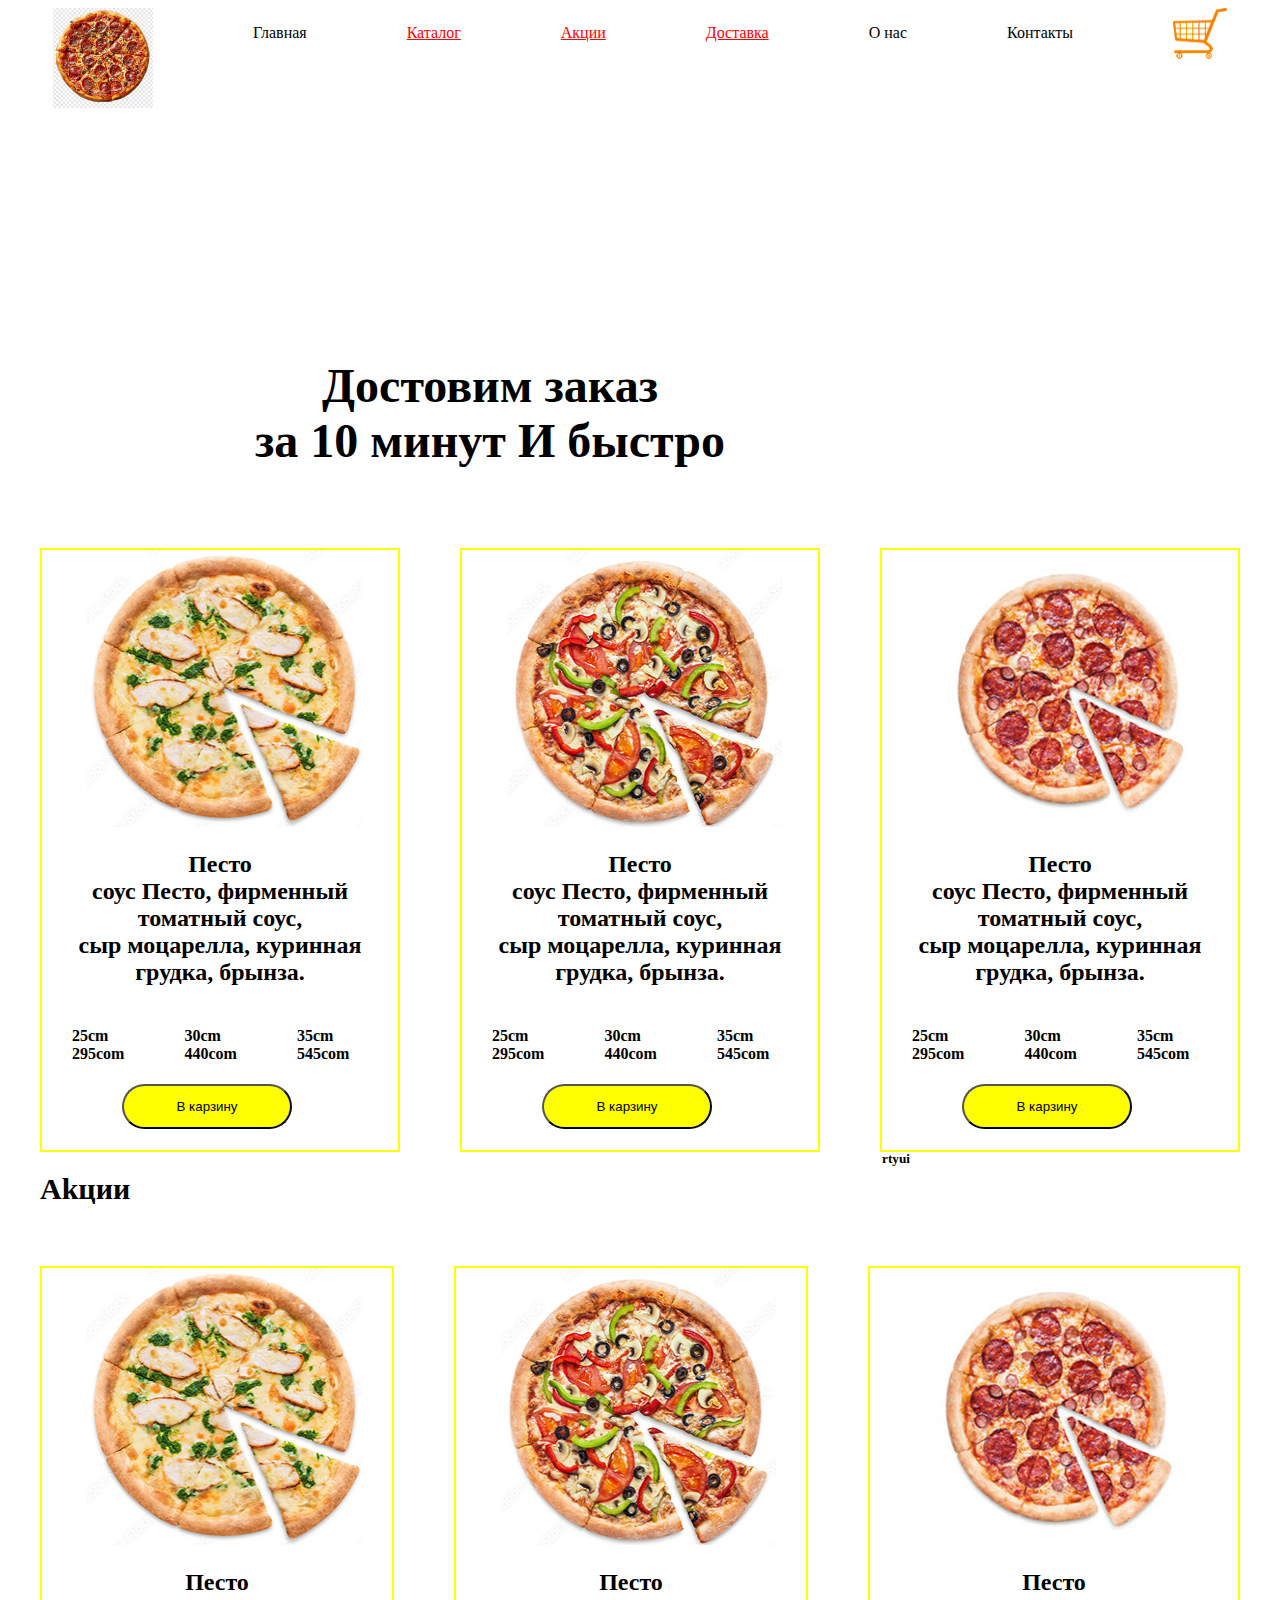
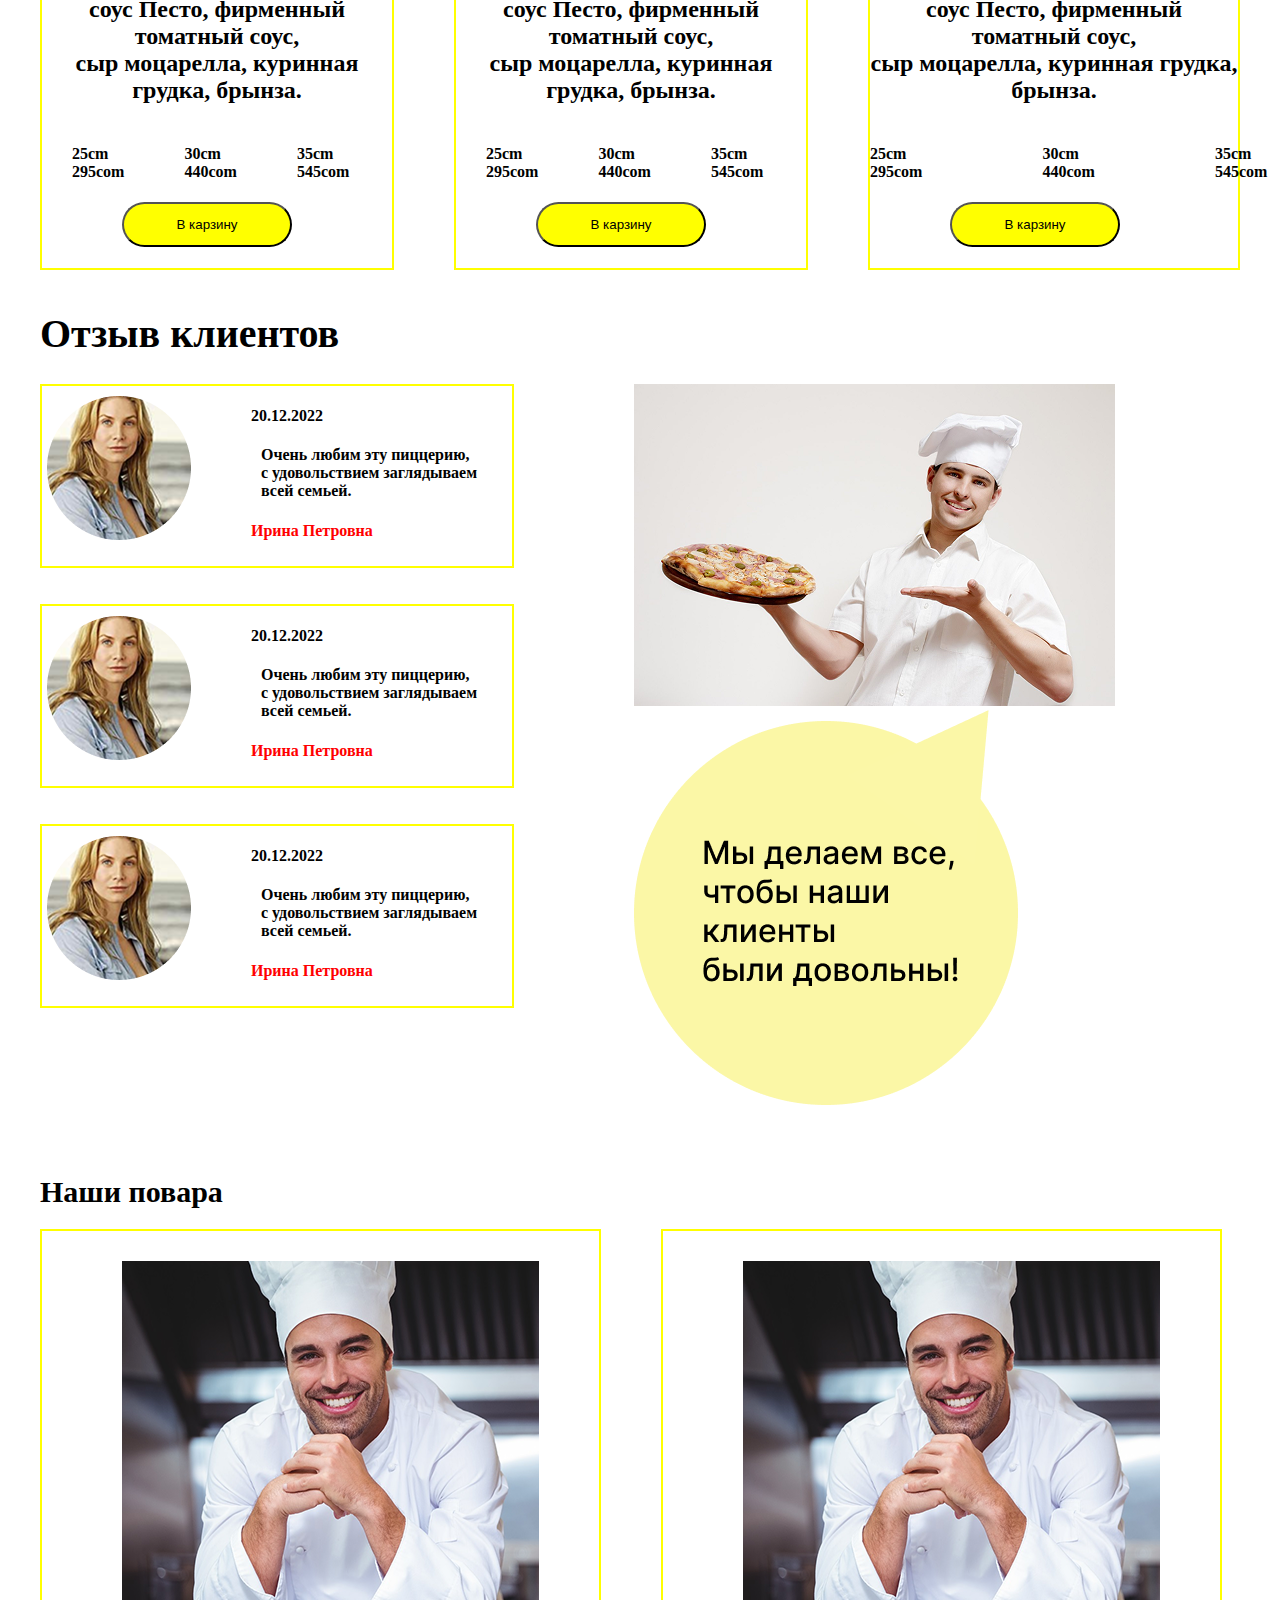
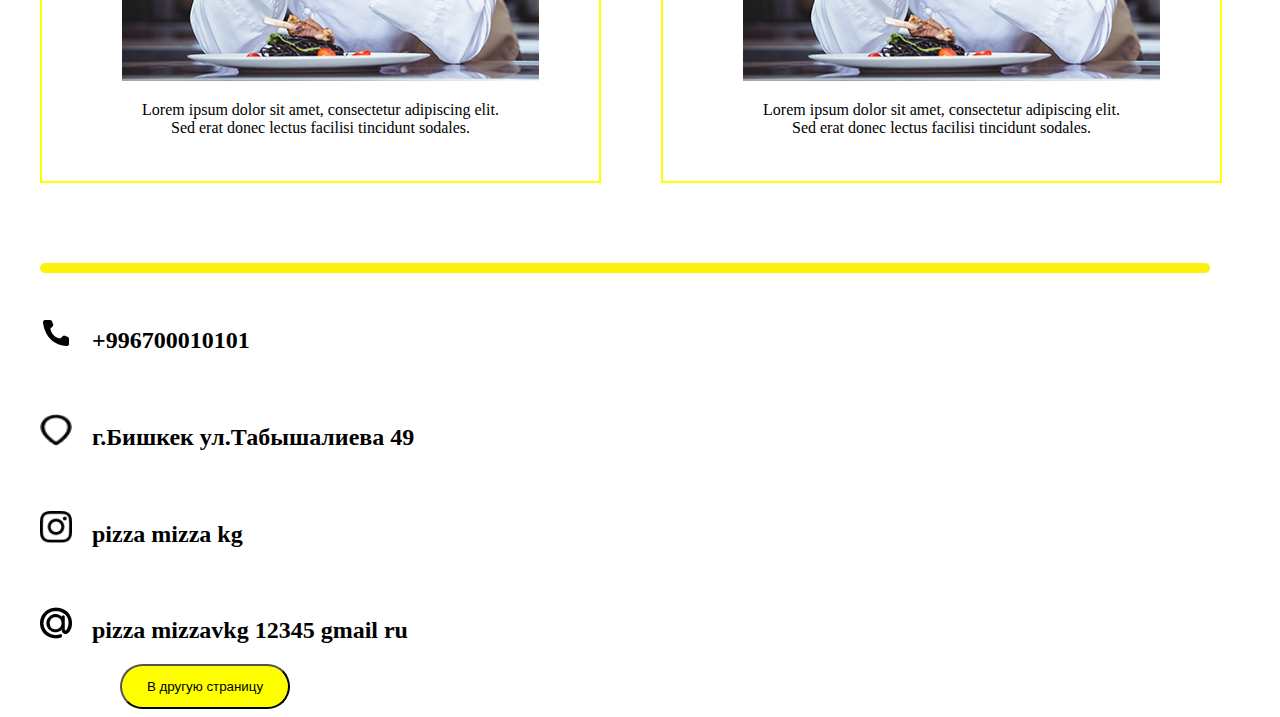
<file: index.html>
<!DOCTYPE html>
<html lang="en">
<head>
    <meta charset="UTF-8">
    <meta name="viewport" content="width=device-width, initial-scale=1.0">
    <title>pizza</title>
    <link rel="stylesheet" href="./style.css">
</head>
<body>
    <he Дader>
        <div class="conteiner">

            
            <div class="box">
<img class="img-1" src="./delicious-pepperoni-pizza-culinary-delight_632498-24206.jpg" alt="">

<p>Главная </p>

<a href="./Elnar.html">
    <p>Каталог </p>
</a>
    <a href="./Акции.html">
 <p>Акции </p>
 </a>
 <a href="./Доставка.html">
  <p>  Доставка </p>
  </a>
 <p>О нас </p>
  <p> Контакты </p>
<img class="img-2" src="./image 10.png" alt="">

</div>

<h2 class="rop">Достовим заказ <br> 
за 10 минут И быстро</h2>



        </div>
    </he>

<div class="conteiner">

<div class="content">
<div class="boxes">
<div class="box-11">
<img class="img-11" src="./1000_F_307651456_Ld5Ws5xwq3T1gevk2cNhkKcbvT24Ptab 1 (2).png" alt="">

<h2>Песто <br>
соус Песто, фирменный томатный соус, <br>
сыр моцарелла, куринная грудка, брынза.</h2>

<div class="boxes-12">

<div class="box-12">
<h4> 25cm <br>
      295com</h4>
</div>

<div class="box-13">
<h4> 30cm <br>
    440com</h4>
</div>

<div class="box-14">
<h4> 35cm <br>
    545com</h4>
</div>



</div>

<button>В карзину </button>

</div>


<div class="box-11">
<img class="img-11" src="./1000_F_307651812_yiydVwvUeeZlTCuUs4E2aqsUMUlwIo86 1.png" alt="">

<h2>Песто <br>
соус Песто, фирменный томатный соус, <br>
сыр моцарелла, куринная грудка, брынза.</h2>

<div class="boxes-12">

<div class="box-12">
<h4> 25cm <br>
      295com</h4>
</div>

<div class="box-13">
<h4> 30cm <br>
    440com</h4>
</div>

<div class="box-14">
<h4> 35cm <br>
    545com</h4>
</div>



</div>

<button>В карзину </button>

</div>

<div class="box-11">
<img class="img-11" src="./240_F_307893810_MouekcWxTnp3jGmtbTXut7b1jMTThqru 1.png" alt="">

<h2>Песто <br>
соус Песто, фирменный томатный соус, <br>
сыр моцарелла, куринная грудка, брынза.</h2>

<div class="boxes-12">

<div class="box-12">
<h4> 25cm <br>
      295com</h4>
</div>

<div class="box-13">
<h4> 30cm <br>
    440com</h4>
</div>

<div class="box-14">
<h4> 35cm <br>
    545com</h4>
</div>



</div>

<button>В карзину </button>

<h5>rtyui</h5>
</div>




</div>


</div>


<H1>Akции</H1>

<div class="content">
<div class="boxes">
<div class="box-11">
<img class="img-11" src="./1000_F_307651456_Ld5Ws5xwq3T1gevk2cNhkKcbvT24Ptab 1 (2).png" alt="">

<h2>Песто <br>
соус Песто, фирменный томатный соус, <br>
сыр моцарелла, куринная грудка, брынза.</h2>

<div class="boxes-12">

<div class="box-12">
<h4> 25cm <br>
      295com</h4>
</div>

<div class="box-13">
<h4> 30cm <br>
    440com</h4>
</div>

<div class="box-14">
<h4> 35cm <br>
    545com</h4>
</div>



</div>

<button>В карзину </button>

</div>


<div class="box-11">
<img class="img-11" src="./1000_F_307651812_yiydVwvUeeZlTCuUs4E2aqsUMUlwIo86 1.png" alt="">

<h2>Песто <br>
соус Песто, фирменный томатный соус, <br>
сыр моцарелла, куринная грудка, брынза.</h2>

<div class="boxes-12">

<div class="box-12">
<h4> 25cm <br>
      295com</h4>
</div>

<div class="box-13">
<h4> 30cm <br>
    440com</h4>
</div>

<div class="box-14">
<h4> 35cm <br>
    545com</h4>
</div>



</div>

<button>В карзину </button>

</div>

<div class="box-11">
<img class="img-11" src="./240_F_307893810_MouekcWxTnp3jGmtbTXut7b1jMTThqru 1.png" alt="">

<h2>Песто <br>
соус Песто, фирменный томатный соус, <br>
сыр моцарелла, куринная грудка, брынза.</h2>

<div class="boxes-1">

<div class="box-12">
<h4> 25cm <br>
      295com</h4>
</div>

<div class="box-13">
<h4> 30cm <br>
    440com</h4>
</div>

<div class="box-14">
<h4> 35cm <br>
    545com</h4>
</div>



</div>

<button>В карзину </button>

</div>


    

</div>

</div>

<h1 class="h1-2">Отзыв клиентов</h1>

<div class="boxes-1">
<div class="box-2">
    <div class="box-eee">
        <img class="img-3" src="./Ellipse 3.png" alt="">
        <div class="text">
<h4>20.12.2022</h4>
<h4 class="h4-1">Очень любим эту пиццерию, <br> с удовольствием заглядываем всей семьей.</h4>
<h4 class="h4-2">Ирина Петровна</h4>
</div>

    </div>

<br>
<br>
    <div class="box-eee">
        <img class="img-3" src="./Ellipse 3.png" alt="">
        <div class="text">
<h4>20.12.2022</h4>
<h4 class="h4-1">Очень любим эту пиццерию, <br> с удовольствием заглядываем всей семьей.</h4>
<h4 class="h4-2">Ирина Петровна</h4>
</div>

    </div>

    
    <br>
    <br>

    <div class="box-eee">
        <img class="img-3" src="./Ellipse 3.png" alt="">
        <div class="text">
<h4>20.12.2022</h4>
<h4 class="h4-1">Очень любим эту пиццерию, <br> с удовольствием заглядываем всей семьей.</h4>
<h4 class="h4-2">Ирина Петровна</h4>
</div>


</div>


    </div><div class="box-1">
        <img src="./image 11 (1).png" alt="">
        <img src="./Group 2.png" alt="">
    </div>

    
</div>

<h1> Наши повара</h1>
<div class="boxes-2">
    
    <div class="box-100">
        
        
<img class="img-77" src="./image 5 (1).png" alt="">

<p class="p-111">Lorem ipsum dolor sit amet, consectetur adipiscing elit. <br> Sed erat donec lectus facilisi tincidunt sodales.</p>

    </div>

    <div class="box-100">
        
<img class="img-77" src="./image 5 (1).png" alt="">

<p class="p-111">Lorem ipsum dolor sit amet, consectetur adipiscing elit. <br> Sed erat donec lectus facilisi tincidunt sodales.</p>

    </div>


</div>



<img class="img-777" src="./Rectangle 14.png" alt="">



<div class="box-555">
<img class=" img-888" src="./carbon_phone-filled.png" alt="">
<h2 class="h2-666">+996700010101</h2>

</div>


<div class="box-555">
<img class="img-888" src="./Vector (3).png" alt="">
<h2 class="h2-666">г.Бишкек ул.Табышалиева 49</h2>


</div>

<div class="box-555">
<img class="img-888" src="./Vector (4).png" alt="">
<h2 class="h2-666">pizza mizza kg</h2>


</div>


<div class="box-555">
<img class="img-888" src="./Vector (5).png" alt="">
<h2 class="h2-666">pizza mizzavkg 12345 gmail ru</h2>


</div>


<a href="./Elnar.html">
<button class="button-2">В другую страницу</button>
</a>
</div>




</body>
</html>
</file>
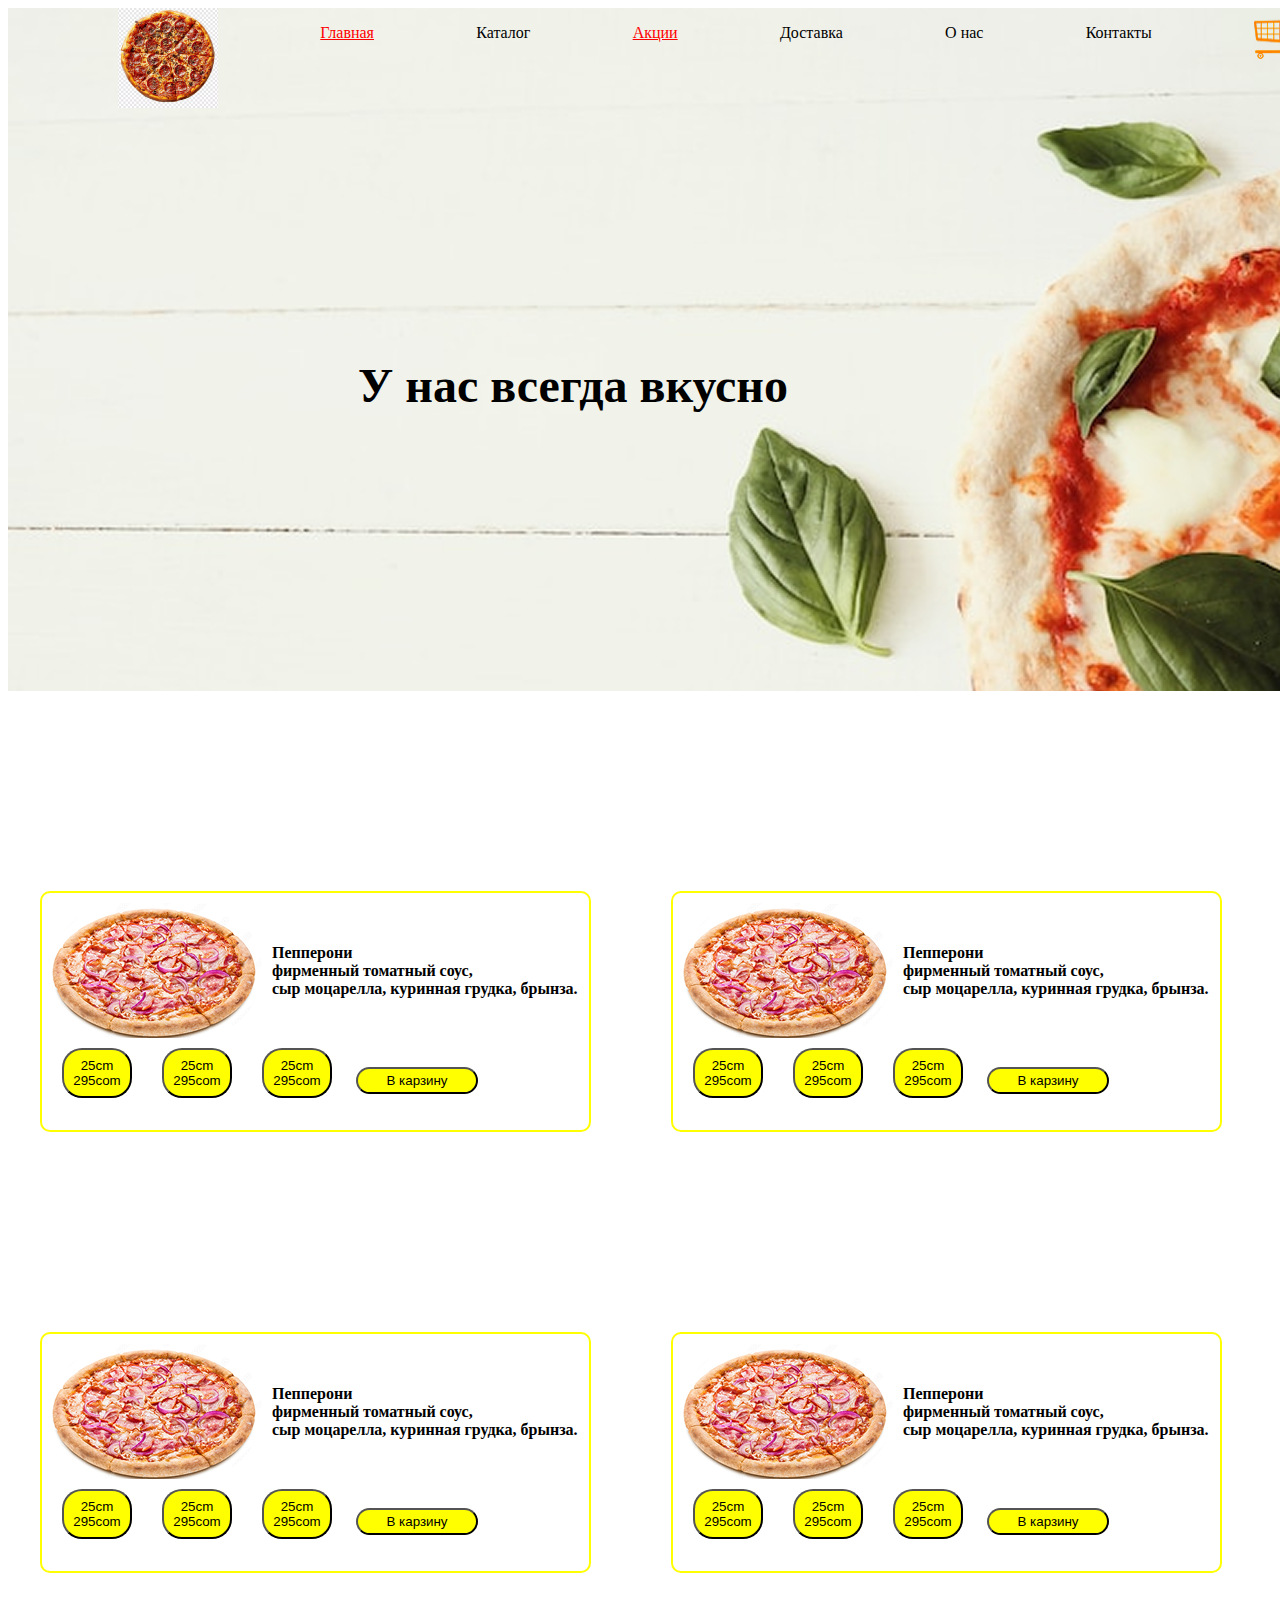
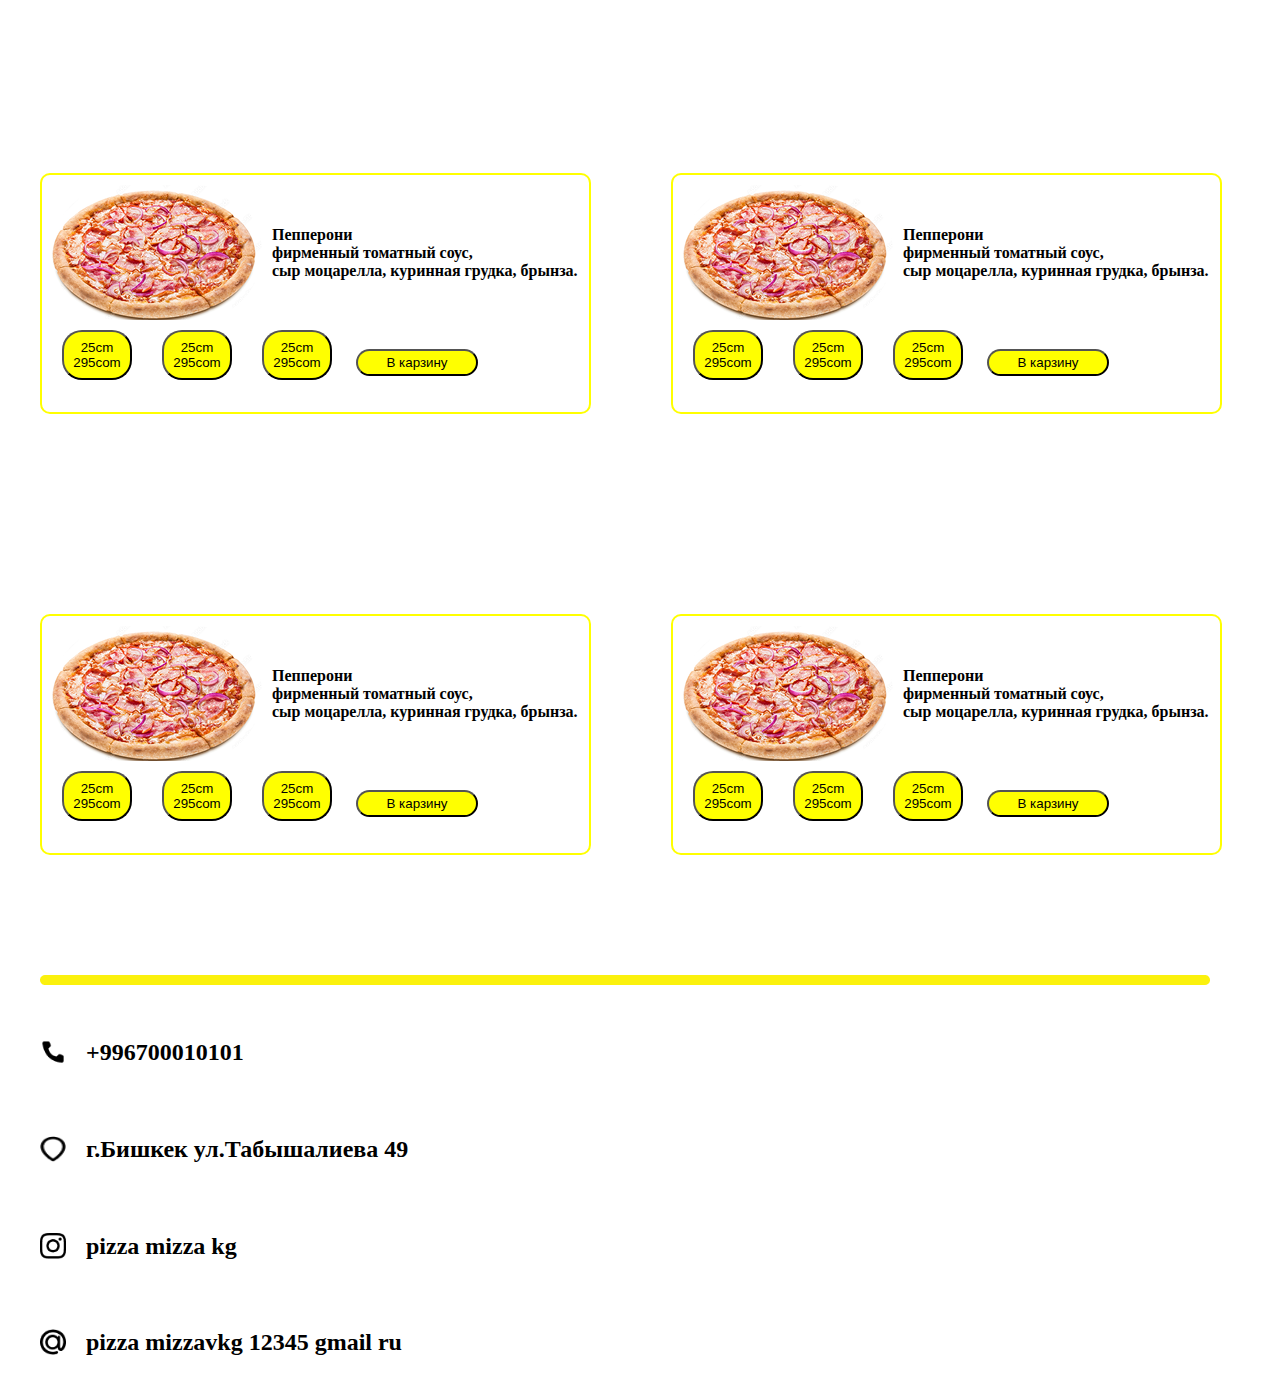
<file: Elnar.html>
<!DOCTYPE html>
<html lang="en">
<head>
    <meta charset="UTF-8">
    <meta name="viewport" content="width=device-width, initial-scale=1.0">
    <title>pizza</title>
    <link rel="stylesheet" href="./Elnar.css">
    <link rel="shortcut icon" href="./1000_F_307651456_Ld5Ws5xwq3T1gevk2cNhkKcbvT24Ptab 1 (2).png" type="image/x-icon">

</head>
<body>

    <header>
        <div class="conteiner">   
            <div class="box">
                <img class="img-1" src="./delicious-pepperoni-pizza-culinary-delight_632498-24206.jpg" alt="">
              
                    <a href="./index.html">
                    <p>Главная </p>
                    </a>
                </a>
                <p>Каталог </p>
                <a href="./Акции.html">
                 <p>Акции </p>
                 </a>
                  <p>  Доставка </p>
                   <p>О нас </p>
                    <p> Контакты </p>
                    <img class="img-2" src="./image 10.png" alt="">
            </div>
<h2 class="h2-1">У нас всегда вкусно</h2>





        </div>

        
 
    
    </header>
    <div class="conteiner">

        <div class="box-1111">
       <div class="box-elnar">

<div class="box-2">

<img class="img-999" src="./image 4.png" alt="">

<div class="box-745">
<h4>Пепперони <br>
фирменный томатный соус, <br>
сыр моцарелла, куринная грудка, брынза.</h4>
</div>
</div>

<div class="box-fff">
<div class="box-3">
    <button>25cm <br>
            295com </button>
</div>

<div class="box-3">
    <button>25cm <br>
            295com </button>
</div>

<div class="box-3">
    <button>25cm <br>
            295com </button>

            <button class="btn-555">В карзину </button>
</div>




</div>

</div>


       <div class="box-elnar">

<div class="box-2">

<img class="img-999" src="./image 4.png" alt="">

<div class="box-745">
<h4>Пепперони <br>
фирменный томатный соус, <br>
сыр моцарелла, куринная грудка, брынза.</h4>
</div>
</div>

<div class="box-fff">
<div class="box-3">
    <button>25cm <br>
            295com </button>
</div>

<div class="box-3">
    <button>25cm <br>
            295com </button>
</div>

<div class="box-3">
    <button>25cm <br>
            295com </button>

            <button class="btn-555">В карзину </button>
</div>




</div>

</div>

</div>

<div class="box-2222">

<div class="box-elnar">

<div class="box-2">

<img class="img-999" src="./image 4.png" alt="">

<div class="box-745">
<h4>Пепперони <br>
фирменный томатный соус, <br>
сыр моцарелла, куринная грудка, брынза.</h4>
</div>
</div>

<div class="box-fff">
<div class="box-3">
    <button>25cm <br>
            295com </button>
</div>

<div class="box-3">
    <button>25cm <br>
            295com </button>
</div>

<div class="box-3">
    <button>25cm <br>
            295com </button>

            <button class="btn-555">В карзину </button>
</div>




</div>

</div>



<div class="box-elnar">

<div class="box-2">

<img class="img-999" src="./image 4.png" alt="">

<div class="box-745">
<h4>Пепперони <br>
фирменный томатный соус, <br>
сыр моцарелла, куринная грудка, брынза.</h4>
</div>
</div>

<div class="box-fff">
<div class="box-3">
    <button>25cm <br>
            295com </button>
</div>

<div class="box-3">
    <button>25cm <br>
            295com </button>
</div>

<div class="box-3">
    <button>25cm <br>
            295com </button>

            <button class="btn-555">В карзину </button>
</div>




</div>

</div>

</div>



<div class="box-2222">

<div class="box-elnar">

<div class="box-2">

<img class="img-999" src="./image 4.png" alt="">

<div class="box-745">
<h4>Пепперони <br>
фирменный томатный соус, <br>
сыр моцарелла, куринная грудка, брынза.</h4>
</div>
</div>

<div class="box-fff">
<div class="box-3">
    <button>25cm <br>
            295com </button>
</div>

<div class="box-3">
    <button>25cm <br>
            295com </button>
</div>

<div class="box-3">
    <button>25cm <br>
            295com </button>

            <button class="btn-555">В карзину </button>
</div>




</div>

</div>



<div class="box-elnar">

<div class="box-2">

<img class="img-999" src="./image 4.png" alt="">

<div class="box-745">
<h4>Пепперони <br>
фирменный томатный соус, <br>
сыр моцарелла, куринная грудка, брынза.</h4>
</div>
</div>

<div class="box-fff">
<div class="box-3">
    <button>25cm <br>
            295com </button>
</div>

<div class="box-3">
    <button>25cm <br>
            295com </button>
</div>

<div class="box-3">
    <button>25cm <br>
            295com </button>

            <button class="btn-555">В карзину </button>
</div>




</div>

</div>

</div>




<div class="box-2222">

<div class="box-elnar">

<div class="box-2">

<img class="img-999" src="./image 4.png" alt="">

<div class="box-745">
<h4>Пепперони <br>
фирменный томатный соус, <br>
сыр моцарелла, куринная грудка, брынза.</h4>
</div>
</div>

<div class="box-fff">
<div class="box-3">
    <button>25cm <br>
            295com </button>
</div>

<div class="box-3">
    <button>25cm <br>
            295com </button>
</div>

<div class="box-3">
    <button>25cm <br>
            295com </button>

            <button class="btn-555">В карзину </button>
</div>




</div>

</div>



<div class="box-elnar">

<div class="box-2">

<img class="img-999" src="./image 4.png" alt="">

<div class="box-745">
<h4>Пепперони <br>
фирменный томатный соус, <br>
сыр моцарелла, куринная грудка, брынза.</h4>
</div>
</div>

<div class="box-fff">
<div class="box-3">
    <button>25cm <br>
            295com </button>
</div>

<div class="box-3">
    <button>25cm <br>
            295com </button>
</div>

<div class="box-3">
    <button>25cm <br>
            295com </button>

            <button class="btn-555">В карзину </button>
</div>




</div>

</div>

</div>



<img class="img-777" src="./Rectangle 14.png" alt="">


<div class="box-555">
<img class=" img-888" src="./carbon_phone-filled.png" alt="">
<h2 class="h2-666">+996700010101</h2>

</div>

<div class="box-555">
<img class="img-888" src="./Vector (3).png" alt="">
<h2 class="h2-666">г.Бишкек ул.Табышалиева 49</h2>


</div>

<div class="box-555">
<img class="img-888" src="./Vector (4).png" alt="">
<h2 class="h2-666">pizza mizza kg</h2>


</div>



<div class="box-555">
<img class="img-888" src="./Vector (5).png" alt="">
<h2 class="h2-666">pizza mizzavkg 12345 gmail ru</h2>


</div>






</div>





</div>












    
    
</body>
</html>
</file>
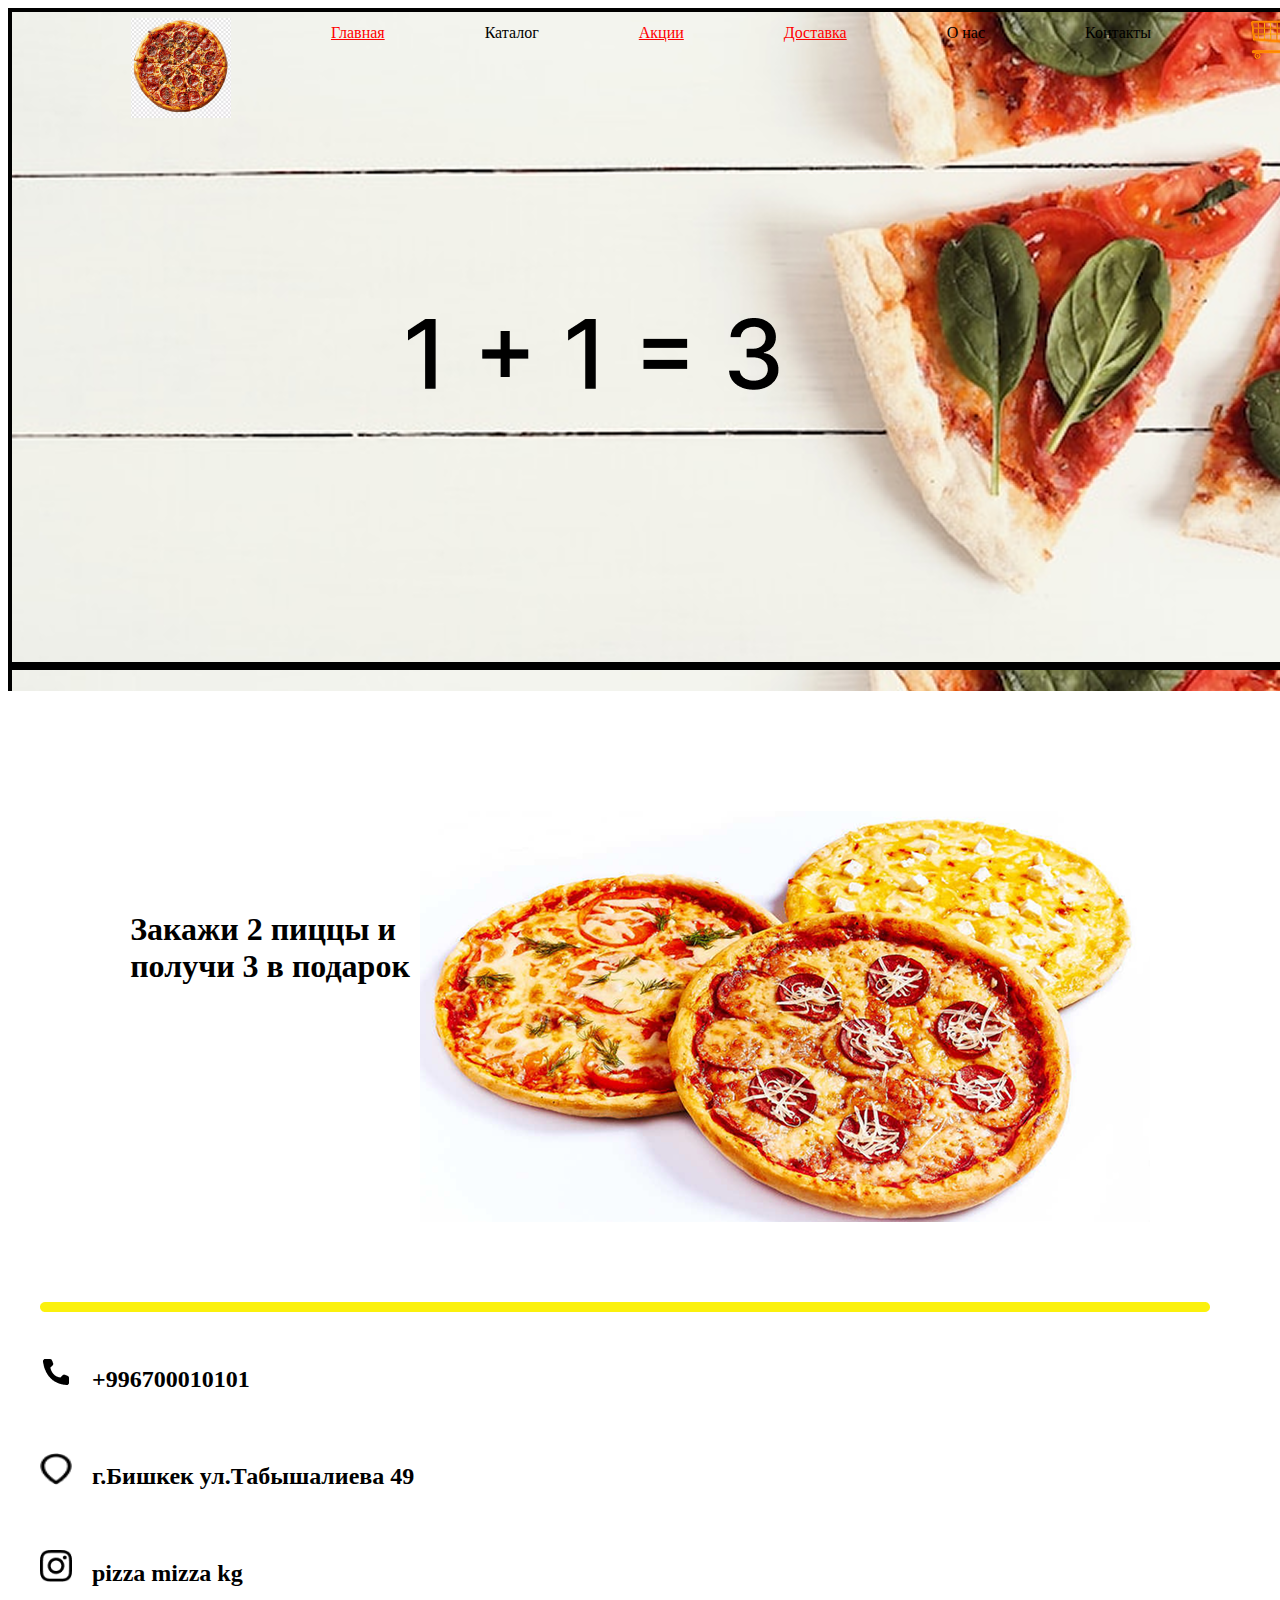
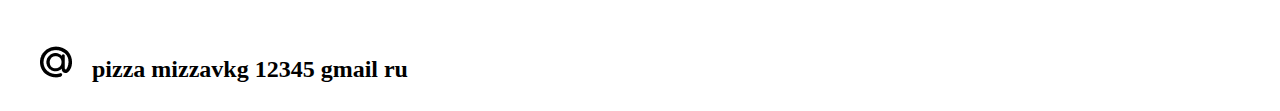
<file: Акции.html>
<!DOCTYPE html>
<html lang="en">
<head>
    <meta charset="UTF-8">
    <meta name="viewport" content="width=device-width, initial-scale=1.0">
    <title>Document</title>
    <link rel="stylesheet" href="./Акции.css">
</head>
<body>
<header>
    <div class="conteiner">
        <div class="box">
            <img class="img-1" src="./delicious-pepperoni-pizza-culinary-delight_632498-24206.jpg" alt="">
 <a href="./index.html">
                    <p>Главная </p>
                    </a>
                </a>
                <p>Каталог </p>
                <a href="./Акции.html">
                 <p>Акции </p>
                 </a>
                 <a href="./Доставка.html">
                  <p>  Доставка </p>
                  </a>
                   <p>О нас </p>
                    <p> Контакты </p>
                   
<img class="img-2" src="./image 10.png" alt="">

        </div>

      <div class="box-2"> 
<img class="img-3" src="./1 + 1 = 3 (1).png" alt="">
</div> 
    
    </div>
</header>

<div class="conteiner">
    <div class="content">

    <div class="box-3">
    <h1>Закажи 2 пиццы и <br> получи 3 в подарок</h1>
    <img class="img-4" src="./image 28.png" alt="">
</div>


<img class="img-777" src="./Rectangle 14.png" alt="">

<div class="box-555">
<img class=" img-888" src="./carbon_phone-filled.png" alt="">
<h2 class="h2-666">+996700010101</h2>

</div>

<div class="box-555">
<img class="img-888" src="./Vector (3).png" alt="">
<h2 class="h2-666">г.Бишкек ул.Табышалиева 49</h2>


</div>

<div class="box-555">
<img class="img-888" src="./Vector (4).png" alt="">
<h2 class="h2-666">pizza mizza kg</h2>


</div>



<div class="box-555">
<img class="img-888" src="./Vector (5).png" alt="">
<h2 class="h2-666">pizza mizzavkg 12345 gmail ru</h2>


</div>




</div>
</div>

    
</body>
</html>
</file>
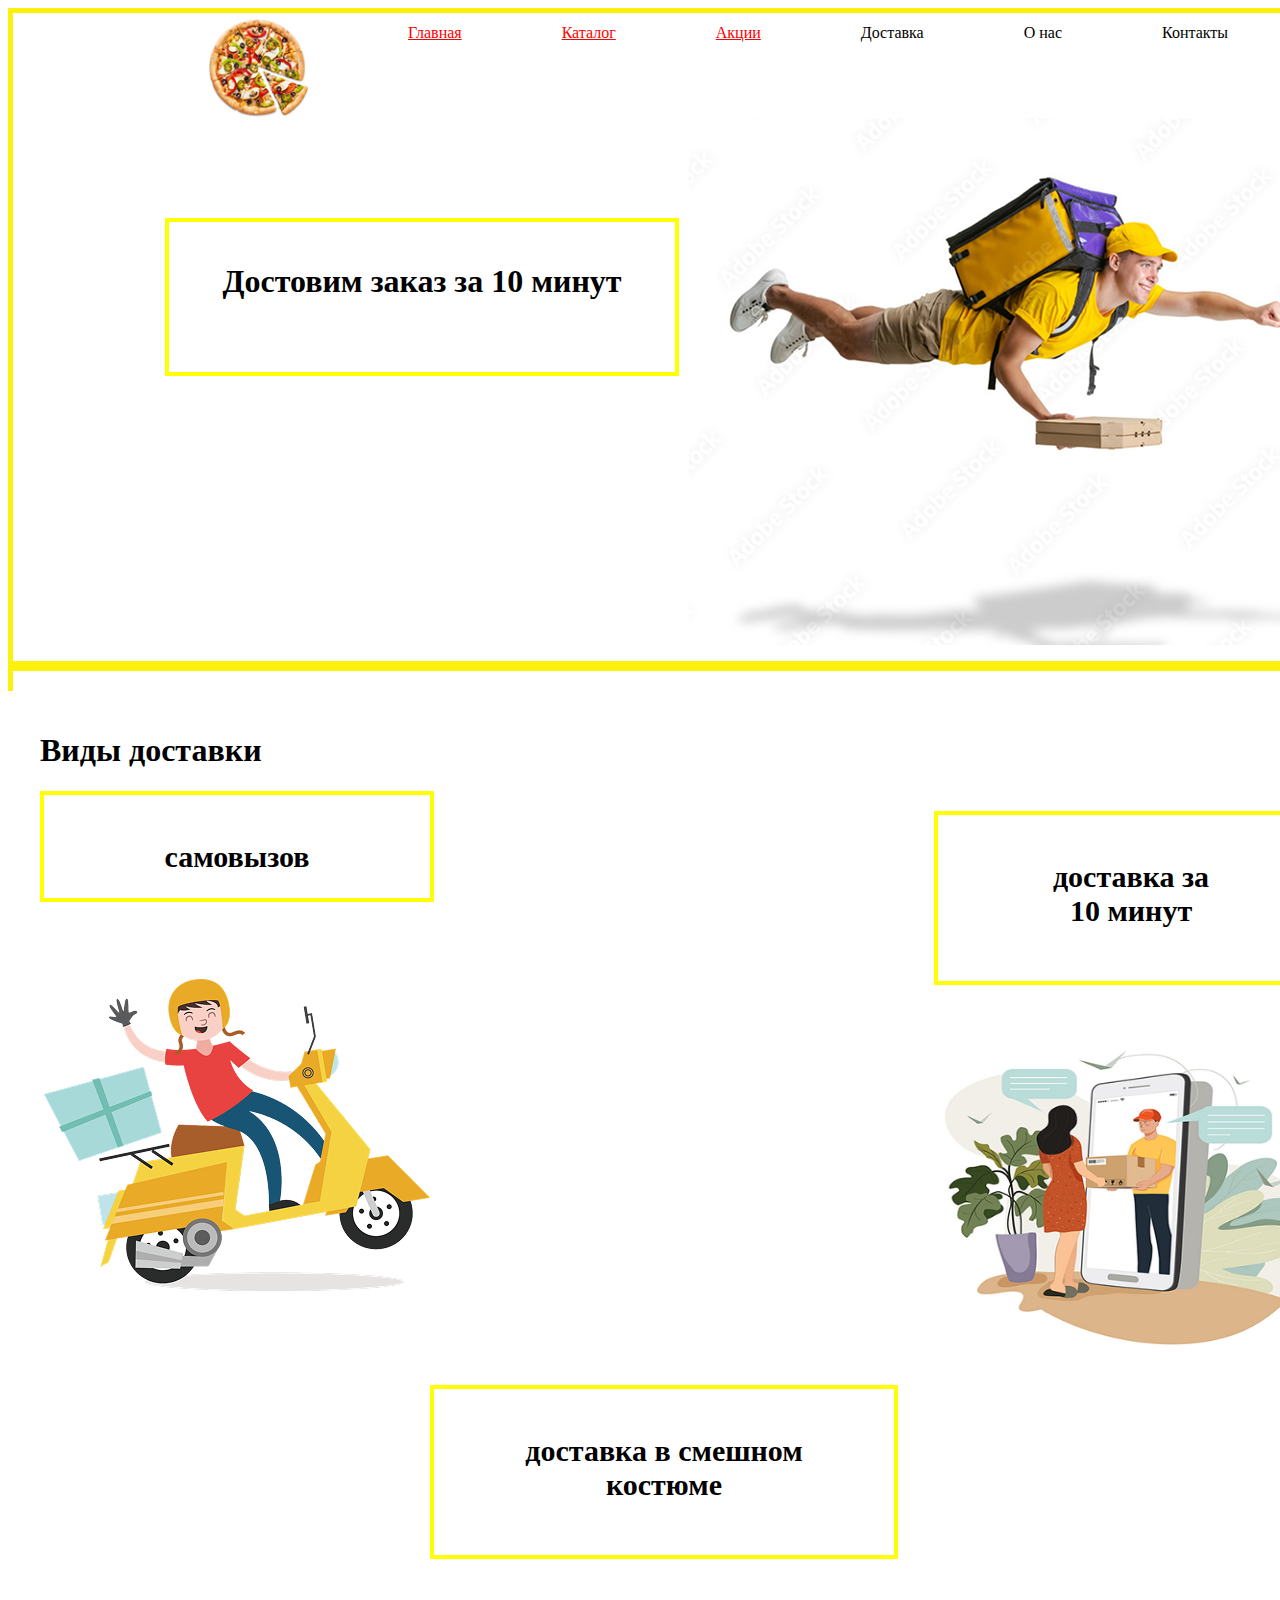
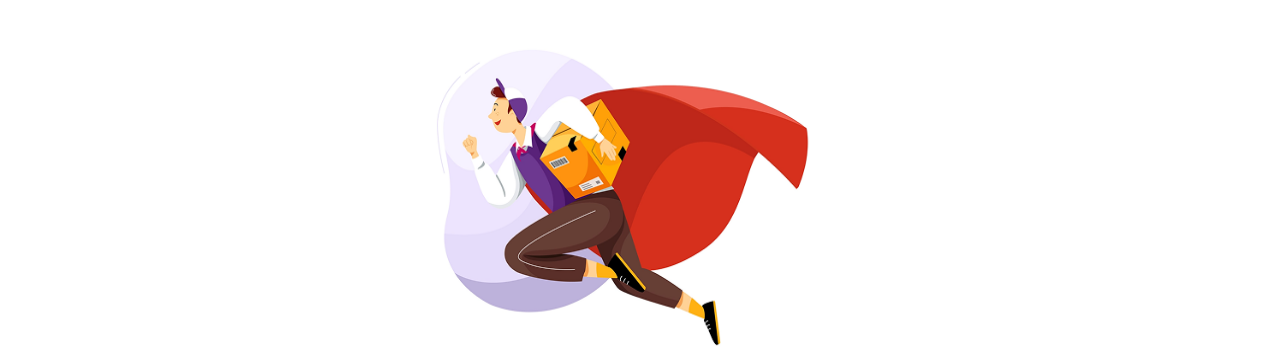
<file: Доставка.html>
<!DOCTYPE html>
<html lang="en">
<head>
    <meta charset="UTF-8">
    <meta name="viewport" content="width=device-width, initial-scale=1.0">
    <title>Document</title>
    <link rel="stylesheet" href="./Доставка.css">
</head>
<body>
    <header>
        <div class="conteiner">
            <div class="box">
              <img class="img-1" src="./240_F_307651815_HzNWRe8mepu2ReTwcAjiFQkDjcHfHBQO 2.png" alt="">
              <a href="./index.html">
                  <p>Главная </p>
                  </a>

               <a href="./Elnar.html">  
                <p>Каталог </p>
                </a>

                <a href="./Акции.html">
                 <p>Акции </p>
                 </a>

                  <p>  Доставка </p>
                   <p>О нас </p>
                    <p> Контакты </p>
            </div>
<div class="boxes">
<div class="box-2">
    <h1>Достовим заказ за 10 минут</h1>
</div>
<div class="box-3">
    <img class="img-2" src="./Group 29.png" alt="">
</div>
</div>


        </div>
    </header>
<div class="conteiner">
<div class="content">

     <h1 class="h1-2">Виды доставки</h1>

<div class="boxes-2">
    <div class="box-4">

    <h2>самовызов</h2>
    <img class="img-3" src="./dostavka_kitajskogo_chaya_ekaterinburg-1024x827 1.png" alt="">
    </div>
<div class="box-5">
      <h2>доставка за <br> 10 минут</h2>
       <img class="img-3" src="./a71da599307319 1.png" alt="">
</div>
</div>

<div class="boxes-3">
<div class="box-6">
      <h2>доставка в смешном <br> костюме</h2>
      </div>
      <div class="box-7">
       <img class="img-3" src="./tdv_m46_01_4x 1.png" alt="">
</div>


</div>


</div>
</div>



    
</body>
</html>
</file>
<file: style.css>
header{
  
    margin: 0 auto;
    background-image: url(./image\ 25.png);
width: 1400px;
height: 683px;


}

.conteiner{
   width: 1200px;
    margin: 0 auto;
}


.img-1{
    width: 100px;
    height: 100px;

}
.box{
    display: flex;
    justify-content: center;
    gap: 100px;
}
.img-2{
    width: 54px;
    height: 51px;
}

.rop{
    margin-top: 250px;
    margin-right:300px;
    font-size: 48px;
    font-weight: 700px;
}


.lol{
    font-size: 32px;
    font-weight: 700px;
}

.box-11{
    width: 368px;
    height: 600px;
    border: 2px solid yellow;
    margin-top: 40px;
}
.img-11{
    width: 275px;
    height: 277px;
    margin-left: 45px;
}

.content{
    margin-top: 20px;

}
h2{
    text-align: center;

}


.boxes-12{
    display: flex;
    gap: 60px;
    margin-left: 30px;
}
button{
    background-color: yellow;
    border-radius: 40px;
    width: 170px;
    height: 45px;
    margin-left: 80px;
}


.boxes{
    display: flex;
    gap: 60px;
}


h1{
    font-size: 30px;
}
.h1-2{
    margin-top: 40px;
    font-size: 40px;
}

.box-eee{
    width: 470px;
    height: 180px;
    border: 2px solid yellow;
    display: flex;
    gap: 60px;
}


.img-3{
    margin-top: 10px;
    margin-left: 5px;
    width: 144px;
    height: 144px;
}
.h4-1{
    margin-left: 10px;
    
}

.h4-2{
    color: red;
}

.boxes-1{
gap: 120px;
    display: flex;
}

.box-100{
    width: 557px;
    height: 550px;
    border: 2px solid yellow;
}

.img-77{
    width: 417px;
    height: 420px;
    margin-left: 80px;
    margin-top: 30px;
}

.p-111{
    text-align: center;
}
.boxes-2{
    display: flex;
    gap: 60px;
}

.img-777{
    margin-top: 80px;
}

.img-888{
    margin-top: 10px;
    width: 32px;
    height: 32px;

}

.box-555{
        display: flex;
        gap: 20px;
        margin-top: 30px;
    
}




                                                   a{
                                                       color: red;
                                                                       }
</file>
<file: Elnar.css>
header{
  margin: 0 auto;
        background-image: url(./image\ 25.png);
        width: 1400px;
        height: 683px;

    }
    .conteiner{
        width: 1200px;
        margin: 0 auto;
    }
    .img-1{
        width: 100px;
        height: 100px;
        margin-left: 10px;
    }
    .box{
        display: flex;
        justify-content: space-between;
       
    }

    .img-2{
         width: 54px;
    height: 51px;
    }
    .h2-1{
        margin-top: 250px;
        margin-left: 250px;
        font-size: 48px;
    }

    a{
        color: red;
    }


    .box-elnar{
        width: 547px;
        height: 237px;
        border: 2px solid yellow;
        margin-top: 200px;
        border-radius: 10px;
      
    }
    .img-999{
        width: 210px;
        height: 135px;
        padding-top: 10px;
        padding-left: 10px;
    }
    h4{
        padding-top: 30px;
    }
    .box-2{
        display: flex;
        gap: 10px;
    }
    button{
        width: 70px;
        height: 50px;
        border-radius: 20px;
          background-color: yellow;
          margin-left: 20px;
          margin-top: 10px;
    }
    .box-fff{
        display: flex;
        gap: 10px;
    }
    .btn-555{
        width: 122px;
        height: 27px;
    
    
    }

    .box-1111{
        display: flex;
        gap: 80px;
    }

    
    .box-2222{
        display: flex;
        gap: 80px;
       
    }

    .img-777{
        margin-top: 120px;
    }

    .box-555{
        display: flex;
        gap: 20px;
        margin-top: 30px;
    
    
}

.img-888{
    margin-top: 20px;
      width: 26px;
      height: 26px;
}


.button-2{
    background-color: yellow;
    border-radius: 40px;
    width: 170px;
    height: 45px;
    margin-left: 80px;
    margin-inline-end: 900px;

}
a{
    color: red;
}
</file>
<file: Акции.css>
header{
    margin: 0 auto;
    background-image: url(./image\ 27.png);
    width: 1400px;
    height: 683px;
}
.conteiner{
    margin: 0 auto;
    width: 1200px;
}


.img-1{
    width: 100px;
    height: 100px;
padding-left: 20px;
padding-top: 10px;
}
.box{
    display: flex;
    justify-content: center;
    gap: 100px;

}
.img-2{
    width: 54px;
    height: 51px;
}

.img-3{
    margin-top: 200px;
margin-left: 300px;
font-size: 48px;
   font-weight: 700px;
}

    .box-3{
        display: flex;
        gap: 10px;
        margin-top: 120px;
        justify-content: center;
    }
  h1{
    margin-top: 100px;
  }
  .img-777{
    margin-top: 80px;
}
.box-555{
        display: flex;
        gap: 20px;
        margin-top: 30px;
    
}
.img-888{
    margin-top: 10px;
    width: 32px;
    height: 32px;

}
a{
    color: red;
}
</file>
<file: Доставка.css>
header{
    margin: 0 auto;
    background-image: url(./Rectangle\ 24.png);
    width: 1400px;
    height: 683px;
}
.conteiner{
    margin: 0 auto;
    width: 1200px;
}

.img-1{
    width: 100px;
    height: 100px;
padding-left: 20px;
padding-top: 10px;
}
.box{
    display: flex;
    justify-content: center;
    gap: 100px;

}
a{
    color: red;
}
.box-2{
  width: 700px;
  height: 150px;
    margin-top: 100px;
    margin-left: 57px;

    border: 4px solid yellow;
}
h1{
    text-align: center;
    padding-top: 20px;
}
.boxes{
    display: flex;
    gap: 10px;
}
.h1-2{
    text-align: start;

}


.box-4{
  width: 426px;
  height: 103px;

    border: 4px solid yellow;
}

h2{
    text-align: center;
    padding-top: 20px;
    font-size: 30px;
    font-weight: 800;
}
.img-3{
    width: 386px;
    height: 312px;
    margin-top: 80px;
}

.box-5{
  width: 460px;
  height: 166px;


  margin-top: 20px;
    border: 4px solid yellow;
}
.boxes-2{
    display: flex;
    gap: 500px;
   
}


.box-6{
  width: 460px;
  height: 166px;


  margin-top: 20px;
    border: 4px solid yellow;
}

.boxes-3{
    margin-top: 400px;
    margin-left: 390px;
}
</file>
